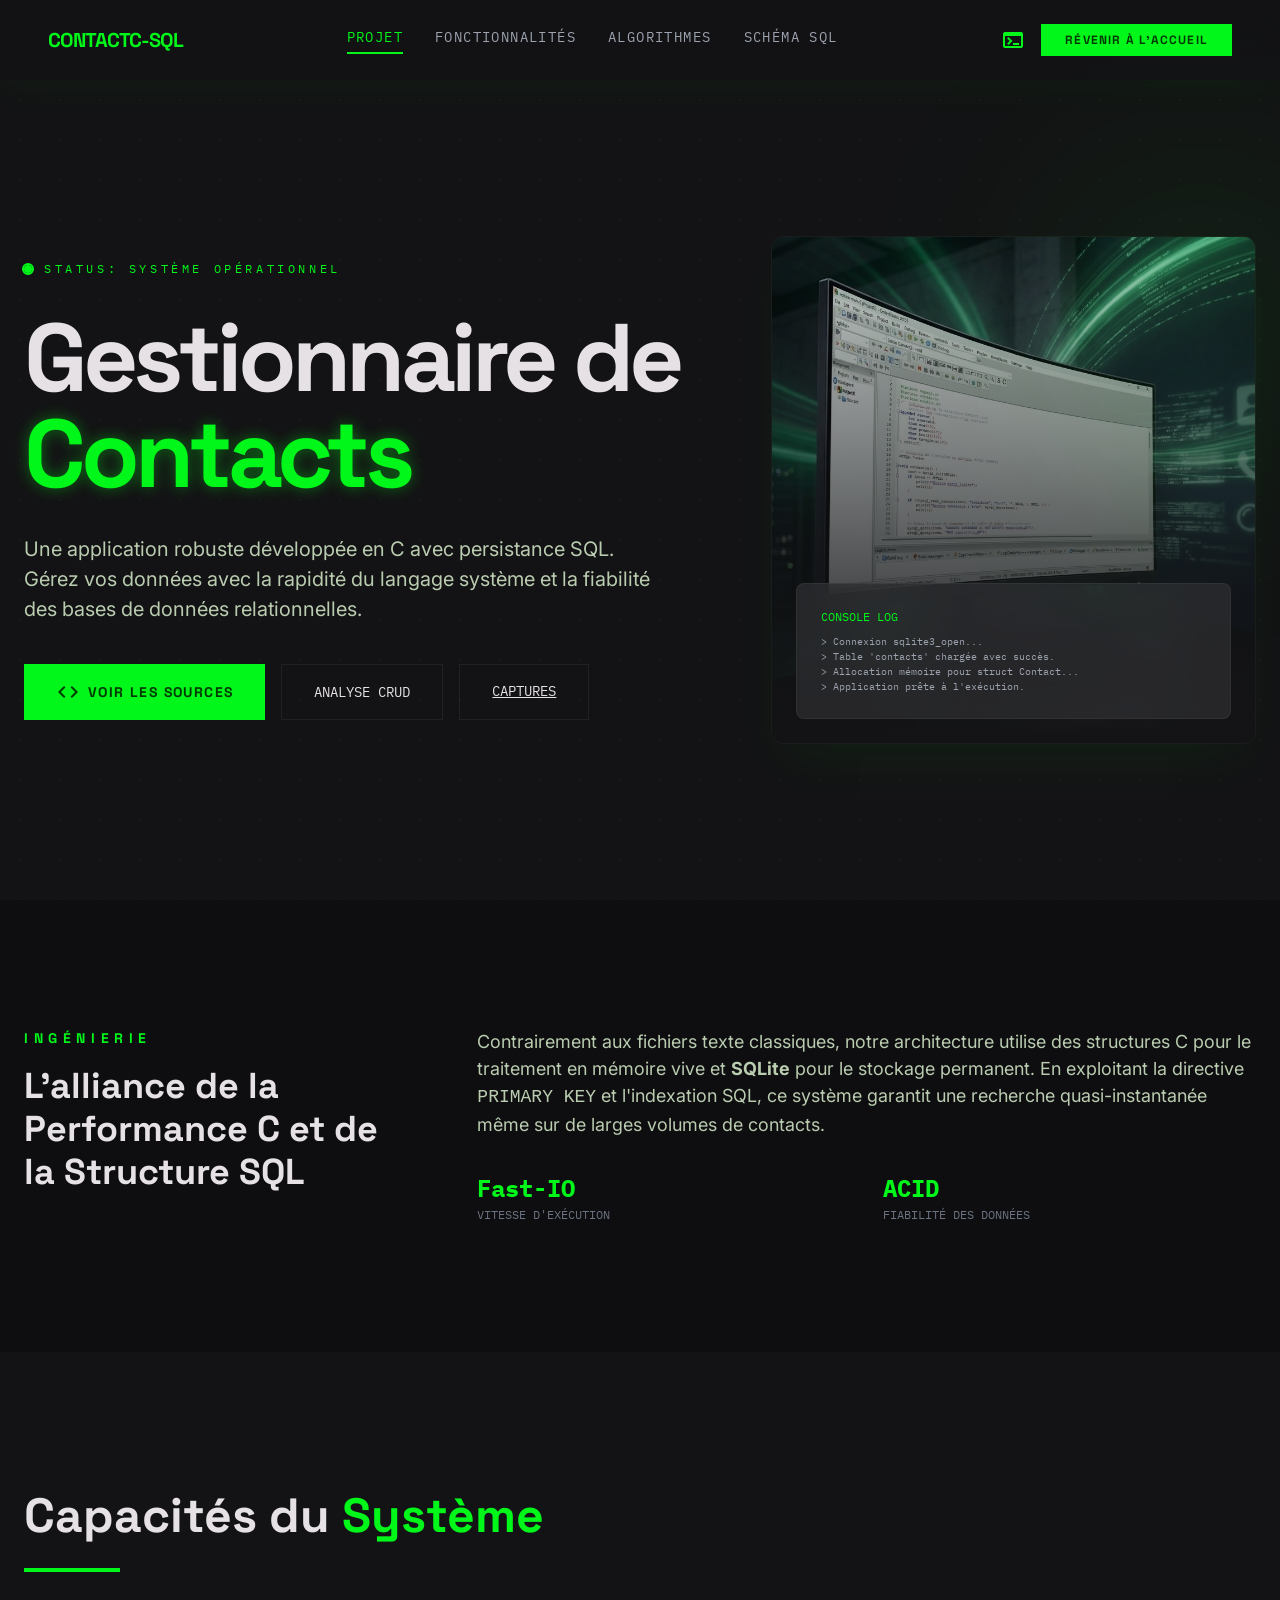
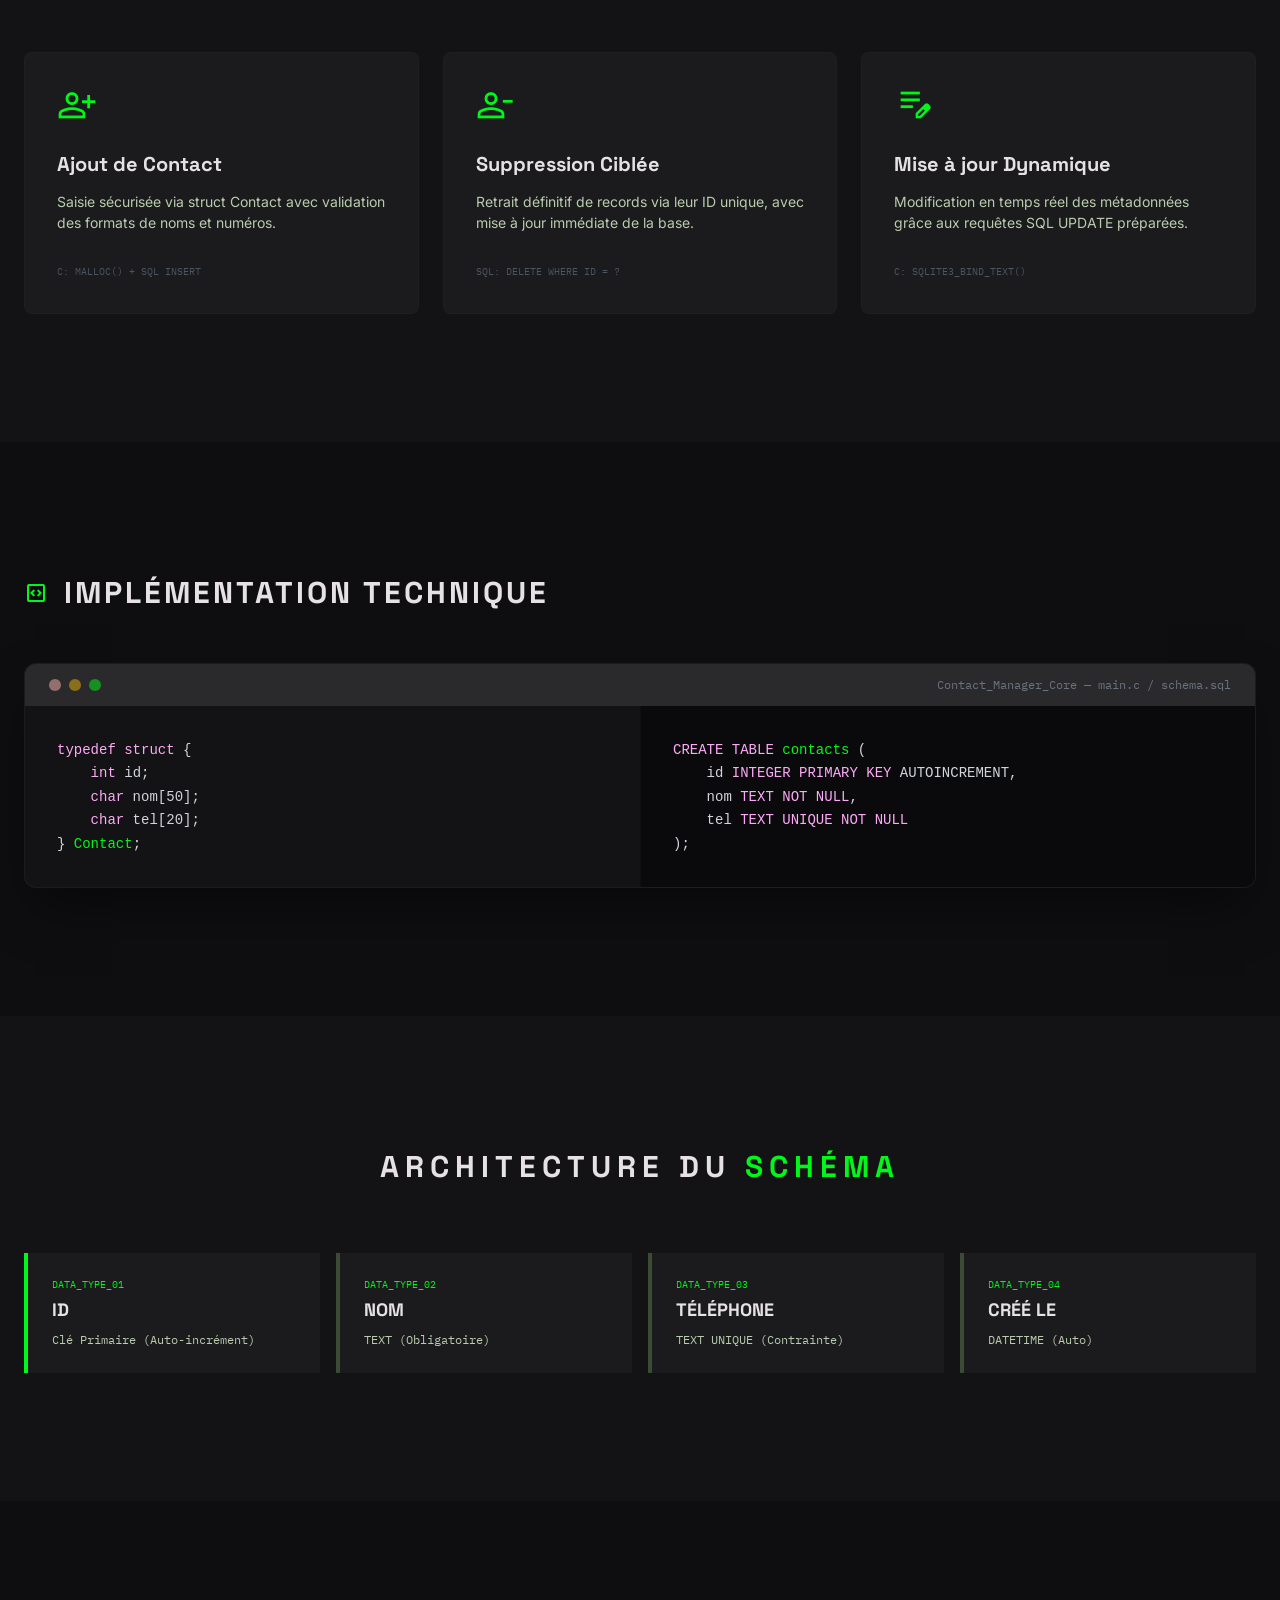
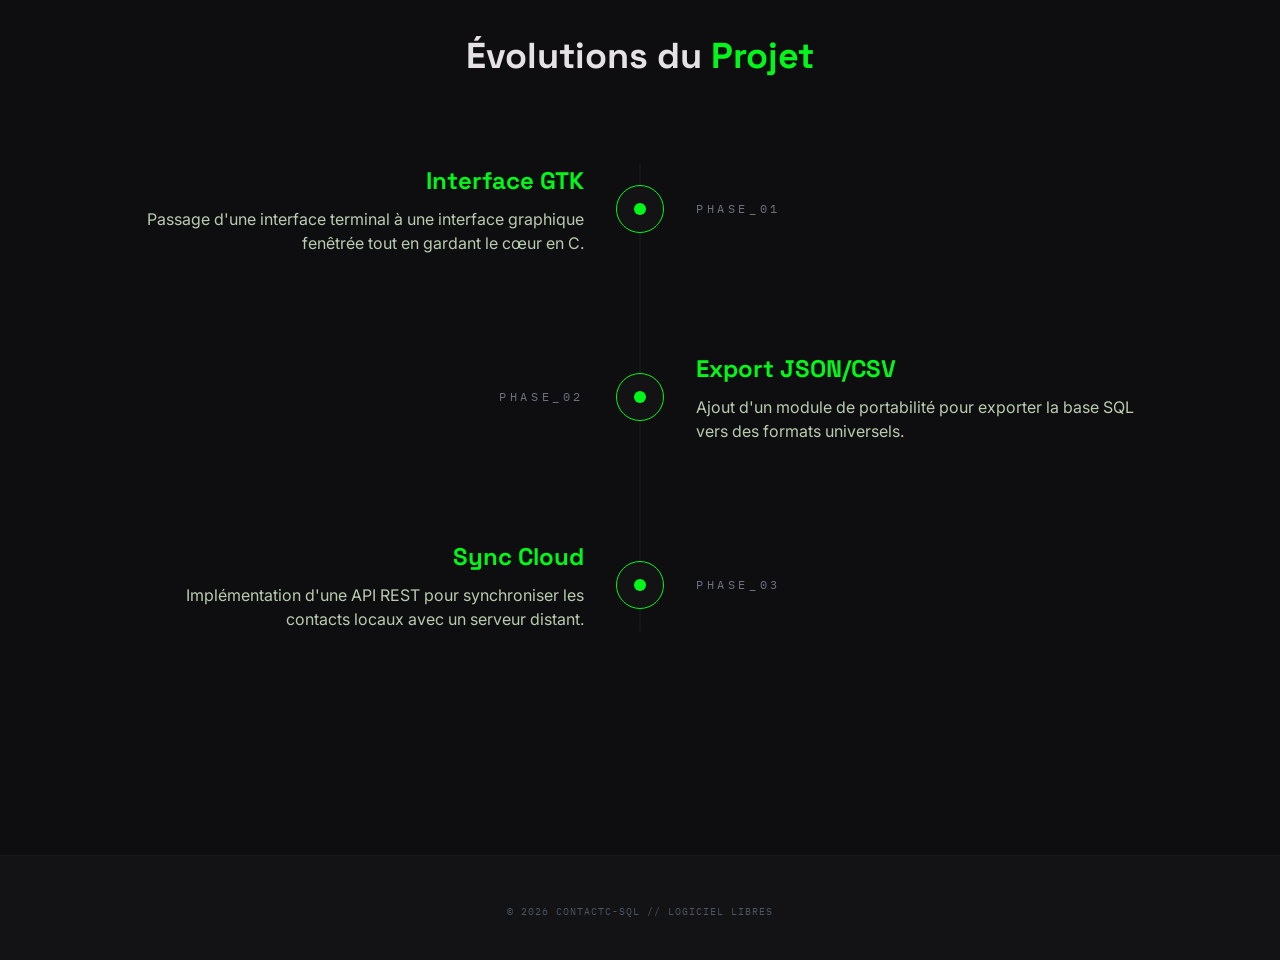
<file: contactpro.html>
<!DOCTYPE html>
<html lang="fr">
<head>
    <meta charset="utf-8" />
    <meta content="width=device-width, initial-scale=1.0" name="viewport" />
    <title>ContactC-SQL | Système de Gestion de Contacts</title>
    <link href="https://fonts.googleapis.com/css2?family=Space+Grotesk:wght@300;400;500;600;700&family=Inter:wght@300;400;500;600&family=IBM+Plex+Mono:wght@400;500;600&display=swap" rel="stylesheet" />
    <link href="https://fonts.googleapis.com/css2?family=Material+Symbols+Outlined:wght,FILL@100..700,0..1&display=swap" rel="stylesheet" />
    <link rel="stylesheet" href="style-contactpro.css" />
</head>
<body class="selection-custom">
    
    <nav class="navbar">
        <div class="nav-logo">ContactC-SQL</div>
        <div class="nav-links">
            <a class="nav-link active" href="#hero">Projet</a>
            <a class="nav-link" href="#features">Fonctionnalités</a>
            <a class="nav-link" href="#code">Algorithmes</a>
            <a class="nav-link" href="#database">Schéma SQL</a>
        </div>
        <div class="nav-actions">
            <button class="material-symbols-outlined icon-btn">terminal</button>
            <a href="./index.html">
                <button class="btn-primary">Révenir à l'accueil</button>
            </a>
        </div>
    </nav>

    <section class="hero" id="hero">
        <div class="hero-grid-bg"></div>
        <div class="container hero-content">
            <div class="hero-text">
                <div class="status-bar">
                    <div class="data-pulse"></div>
                    <span class="status-label">Status: Système Opérationnel</span>
                </div>
                <h1 class="hero-title"> Gestionnaire de <span class="neon-glow">Contacts</span> </h1>
                <p class="hero-description">
                    Une application robuste développée en C avec persistance SQL. Gérez vos données avec la rapidité du langage système et la fiabilité des bases de données relationnelles.
                </p>
                <div class="hero-btns">
                    <a href="./ingredient/repertoire_formatte.pdf" class="btn-primary btn-large">
                        <span class="material-symbols-outlined">code</span> Voir les Sources
                    </a>
                    <button class="btn-outline"> Analyse CRUD </button>
                    <a href="./ingredient/captures.pdf" class="btn-outline"> Captures </a>
                </div>
            </div>
            <div class="hero-visual">
                <div class="image-card">
                    <img class="hero-img" alt="code C sur terminal" src="./img/projet.jpeg" />
                    <div class="image-overlay"></div>
                    <div class="console-box">
                        <p class="console-header">Console Log</p>
                        <div class="console-text">
                            <p>> Connexion sqlite3_open...</p>
                            <p>> Table 'contacts' chargée avec succès.</p>
                            <p>> Allocation mémoire pour struct Contact...</p>
                            <p>> Application prête à l'exécution.</p>
                        </div>
                    </div>
                </div>
                <div class="hero-blur-decoration"></div>
            </div>
        </div>
    </section>

    <section class="engineering-section">
        <div class="container">
            <div class="flex-row">
                <div class="col-33">
                    <h2 class="section-label">Ingénierie</h2>
                    <h3 class="section-h3">L'alliance de la Performance C et de la Structure SQL</h3>
                </div>
                <div class="col-66">
                    <p class="body-text">
                        Contrairement aux fichiers texte classiques, notre architecture utilise des structures C pour le traitement en mémoire vive et <strong>SQLite</strong> pour le stockage permanent. En exploitant la directive <code>PRIMARY KEY</code> et l'indexation SQL, ce système garantit une recherche quasi-instantanée même sur de larges volumes de contacts.
                    </p>
                    <div class="stats-grid">
                        <div class="stat-item">
                            <span class="stat-value">Fast-IO</span>
                            <p class="stat-label">Vitesse d'exécution</p>
                        </div>
                        <div class="stat-item">
                            <span class="stat-value">ACID</span>
                            <p class="stat-label">Fiabilité des données</p>
                        </div>
                    </div>
                </div>
            </div>
        </div>
    </section>

    <section class="features-section" id="features">
        <div class="container">
            <div class="section-header">
                <h2 class="section-title">Capacités du <span class="text-primary">Système</span></h2>
                <div class="title-underline"></div>
            </div>
            <div class="features-grid">
                <div class="feature-card">
                    <span class="material-symbols-outlined feature-icon">person_add</span>
                    <h4 class="feature-name">Ajout de Contact</h4>
                    <p class="feature-desc">Saisie sécurisée via struct Contact avec validation des formats de noms et numéros.</p>
                    <span class="feature-tech">C: malloc() + SQL INSERT</span>
                </div>
                <div class="feature-card">
                    <span class="material-symbols-outlined feature-icon">person_remove</span>
                    <h4 class="feature-name">Suppression Ciblée</h4>
                    <p class="feature-desc">Retrait définitif de records via leur ID unique, avec mise à jour immédiate de la base.</p>
                    <span class="feature-tech">SQL: DELETE WHERE id = ?</span>
                </div>
                <div class="feature-card">
                    <span class="material-symbols-outlined feature-icon">edit_note</span>
                    <h4 class="feature-name">Mise à jour Dynamique</h4>
                    <p class="feature-desc">Modification en temps réel des métadonnées grâce aux requêtes SQL UPDATE préparées.</p>
                    <span class="feature-tech">C: sqlite3_bind_text()</span>
                </div>
            </div>
        </div>
    </section>

    <section class="code-section" id="code">
        <div class="container">
            <div class="flex-center gap-4 mb-12">
                <span class="material-symbols-outlined text-primary">code_blocks</span>
                <h2 class="section-h2-caps">Implémentation Technique</h2>
            </div>
            <div class="code-window">
                <div class="window-header">
                    <div class="window-dots">
                        <div class="dot red"></div>
                        <div class="dot yellow"></div>
                        <div class="dot green"></div>
                    </div>
                    <div class="window-title">Contact_Manager_Core — main.c / schema.sql</div>
                </div>
                <div class="code-grid">
                    <div class="code-panel">
                        <pre class="code-block"><code><span class="text-secondary">typedef struct</span> {
    <span class="text-secondary">int</span> id;
    <span class="text-secondary">char</span> nom[50];
    <span class="text-secondary">char</span> tel[20];
} <span class="text-primary">Contact</span>;</code></pre>
                    </div>
                    <div class="code-panel dark-panel">
                        <pre class="code-block"><code><span class="text-secondary">CREATE TABLE</span> <span class="text-primary">contacts</span> (
    id <span class="text-secondary">INTEGER PRIMARY KEY</span> AUTOINCREMENT,
    nom <span class="text-secondary">TEXT NOT NULL</span>,
    tel <span class="text-secondary">TEXT UNIQUE NOT NULL</span>
);</code></pre>
                    </div>
                </div>
            </div>
        </div>
    </section>

    <section class="db-section" id="database">
        <div class="container">
            <h2 class="section-title-center">Architecture du <span class="text-primary">Schéma</span></h2>
            <div class="db-grid">
                <div class="db-card primary-border">
                    <p class="db-meta">DATA_TYPE_01</p>
                    <h5 class="db-field">ID</h5>
                    <p class="db-type">Clé Primaire (Auto-incrément)</p>
                </div>
                <div class="db-card">
                    <p class="db-meta">DATA_TYPE_02</p>
                    <h5 class="db-field">NOM</h5>
                    <p class="db-type">TEXT (Obligatoire)</p>
                </div>
                <div class="db-card">
                    <p class="db-meta">DATA_TYPE_03</p>
                    <h5 class="db-field">TÉLÉPHONE</h5>
                    <p class="db-type">TEXT UNIQUE (Contrainte)</p>
                </div>
                <div class="db-card">
                    <p class="db-meta">DATA_TYPE_04</p>
                    <h5 class="db-field">CRÉÉ LE</h5>
                    <p class="db-type">DATETIME (Auto)</p>
                </div>
            </div>
        </div>
    </section>

    <section class="timeline-section" id="evolutions">
        <div class="container">
            <h2 class="section-h2-large">Évolutions du <span class="text-primary">Projet</span></h2>
            <div class="timeline-container">
                <div class="timeline-line"></div>
                
                <div class="timeline-item">
                    <div class="timeline-content text-right">
                        <h4 class="timeline-title">Interface GTK</h4>
                        <p class="timeline-desc">Passage d'une interface terminal à une interface graphique fenêtrée tout en gardant le cœur en C.</p>
                    </div>
                    <div class="timeline-dot">
                        <div class="dot-inner pulse"></div>
                    </div>
                    <div class="timeline-phase">PHASE_01</div>
                </div>

                <div class="timeline-item reverse">
                    <div class="timeline-content">
                        <h4 class="timeline-title">Export JSON/CSV</h4>
                        <p class="timeline-desc">Ajout d'un module de portabilité pour exporter la base SQL vers des formats universels.</p>
                    </div>
                    <div class="timeline-dot">
                        <div class="dot-inner"></div>
                    </div>
                    <div class="timeline-phase text-right">PHASE_02</div>
                </div>

                <div class="timeline-item">
                    <div class="timeline-content text-right">
                        <h4 class="timeline-title">Sync Cloud</h4>
                        <p class="timeline-desc">Implémentation d'une API REST pour synchroniser les contacts locaux avec un serveur distant.</p>
                    </div>
                    <div class="timeline-dot">
                        <div class="dot-inner"></div>
                    </div>
                    <div class="timeline-phase">PHASE_03</div>
                </div>
            </div>
        </div>
    </section>

    <footer class="footer">
        <p class="footer-copy">© 2026 ContactC-SQL // Logiciel Libres</p>
    </footer>

</body>
</html>
</file>
<file: style-contactpro.css>
/* VARIABLES DE COULEURS ET THÈME */
:root {
    --bg-dark: #131315;
    --surface: #1b1b1d;
    --surface-low: #0e0e10;
    --surface-high: #2a2a2c;
    --primary: #00f719;
    --primary-container: #00f719;
    --on-primary: #003a01;
    --on-surface: #e5e1e4;
    --on-surface-variant: #baccb0;
    --outline: #3b4b36;
    --secondary: #ffaaf7;
    --error: #ffb4ab;
    --font-headline: 'Space Grotesk', sans-serif;
    --font-body: 'Inter', sans-serif;
    --font-mono: 'IBM Plex Mono', monospace;
}

/* RESET ET BASE */
* {
    margin: 0;
    padding: 0;
    box-sizing: border-box;
}

body {
    background-color: var(--bg-dark);
    color: var(--on-surface);
    font-family: var(--font-body);
    scroll-behavior: smooth;
    overflow-x: hidden;
    line-height: 1.5;
}

.container {
    max-width: 1280px;
    margin: 0 auto;
    padding: 0 1.5rem;
}

.selection-custom::selection {
    background: var(--primary);
    color: var(--on-primary);
}

/* NAVBAR */
.navbar {
    position: fixed;
    top: 0;
    width: 100%;
    height: 5rem;
    z-index: 50;
    background: rgba(19, 19, 21, 0.6);
    backdrop-filter: blur(20px);
    display: flex;
    justify-content: space-between;
    align-items: center;
    padding: 0 3rem;
    box-shadow: 0 0 48px rgba(0, 247, 25, 0.05);
}

.nav-logo {
    font-family: var(--font-headline);
    font-size: 1.25rem;
    font-weight: bold;
    color: var(--primary);
    text-transform: uppercase;
    letter-spacing: -0.05em;
}

.nav-links {
    display: none;
}

@media (min-width: 768px) {
    .nav-links {
        display: flex;
        gap: 2rem;
    }
}

.nav-link {
    font-family: var(--font-mono);
    font-size: 0.875rem;
    text-transform: uppercase;
    letter-spacing: 0.1em;
    color: #9ca3af;
    text-decoration: none;
    transition: color 0.3s;
}

.nav-link.active {
    color: var(--primary);
    border-bottom: 2px solid var(--primary);
    padding-bottom: 0.25rem;
}

.nav-link:hover {
    color: var(--primary);
}

.nav-actions {
    display: flex;
    align-items: center;
    gap: 1rem;
}

.icon-btn {
    background: none;
    border: none;
    color: var(--primary);
    cursor: pointer;
    transition: transform 0.2s;
}

.icon-btn:active {
    transform: scale(0.95);
}

.btn-primary {
    background: var(--primary);
    color: var(--on-primary);
    padding: 0.5rem 1.5rem;
    font-family: var(--font-headline);
    font-weight: bold;
    font-size: 0.75rem;
    text-transform: uppercase;
    letter-spacing: 0.1em;
    border: none;
    cursor: pointer;
    transition: all 0.3s;
}

.btn-primary:hover {
    box-shadow: 0 0 15px rgba(0, 247, 25, 0.5);
}

/* HERO SECTION */
.hero {
    min-height: 100vh;
    display: flex;
    flex-direction: column;
    justify-content: center;
    position: relative;
    padding-top: 5rem;
    overflow: hidden;
}

.hero-grid-bg {
    position: absolute;
    inset: 0;
    opacity: 0.03;
    pointer-events: none;
    background-image: radial-gradient(var(--on-surface-variant) 1px, transparent 1px);
    background-size: 40px 40px;
}

.hero-content {
    display: grid;
    grid-template-columns: 1fr;
    gap: 3rem;
    align-items: center;
    position: relative;
    z-index: 10;
}

@media (min-width: 1024px) {
    .hero-content {
        grid-template-columns: repeat(12, 1fr);
    }
    .hero-text { grid-column: span 7; }
    .hero-visual { grid-column: span 5; }
}

.status-bar {
    display: flex;
    align-items: center;
    gap: 0.75rem;
    margin-bottom: 2rem;
}

.data-pulse {
    width: 8px;
    height: 8px;
    background-color: var(--primary);
    border-radius: 50%;
    position: relative;
}

.data-pulse::after {
    content: '';
    position: absolute;
    top: 50%;
    left: 50%;
    width: 100%;
    height: 100%;
    border: 2px solid var(--primary);
    border-radius: 50%;
    transform: translate(-50%, -50%);
    animation: pulse-ring 2s infinite;
}

@keyframes pulse-ring {
    0% { transform: translate(-50%, -50%) scale(0.5); opacity: 1; }
    100% { transform: translate(-50%, -50%) scale(2.5); opacity: 0; }
}

.status-label {
    font-family: var(--font-mono);
    color: var(--primary);
    font-size: 0.75rem;
    letter-spacing: 0.3em;
    text-transform: uppercase;
}

.hero-title {
    font-family: var(--font-headline);
    font-size: clamp(3.5rem, 8vw, 6rem);
    font-weight: 800;
    line-height: 1;
    letter-spacing: -0.05em;
    margin-bottom: 2rem;
}

.neon-glow {
    color: var(--primary);
    text-shadow: 0 0 15px rgba(0, 247, 25, 0.4);
}

.hero-description {
    font-size: 1.25rem;
    color: var(--on-surface-variant);
    max-width: 40rem;
    margin-bottom: 2.5rem;
}

.hero-btns {
    display: flex;
    flex-wrap: wrap;
    gap: 1rem;
}

.btn-large {
    padding: 1rem 2rem;
    font-size: 0.875rem;
    display: flex;
    align-items: center;
    gap: 0.5rem;
    text-decoration: none;
}

.btn-outline {
    background: transparent;
    border: 1px solid rgba(59, 75, 54, 0.3);
    color: var(--on-surface);
    padding: 1rem 2rem;
    font-family: var(--font-mono);
    font-size: 0.875rem;
    text-transform: uppercase;
    cursor: pointer;
    transition: all 0.3s;
}

.btn-outline:hover {
    background: var(--surface-high);
}

/* IMAGE COMPONENT */
.image-card {
    position: relative;
    border-radius: 0.75rem;
    overflow: hidden;
    border: 1px solid rgba(59, 75, 54, 0.2);
    box-shadow: 0 25px 50px -12px rgba(0, 247, 25, 0.05);
}

.hero-img {
    width: 100%;
    height: 500px;
    object-fit: cover;
    opacity: 0.8;
}

.image-overlay {
    position: absolute;
    inset: 0;
    background: linear-gradient(to top, var(--bg-dark), transparent);
}

.console-box {
    position: absolute;
    bottom: 1.5rem;
    left: 1.5rem;
    right: 1.5rem;
    padding: 1.5rem;
    background: rgba(53, 52, 55, 0.6);
    backdrop-filter: blur(20px);
    border-radius: 0.5rem;
    border: 1px solid rgba(255, 255, 255, 0.05);
}

.console-header {
    font-family: var(--font-mono);
    font-size: 0.75rem;
    color: var(--primary);
    margin-bottom: 0.5rem;
    text-transform: uppercase;
}

.console-text {
    font-family: var(--font-mono);
    font-size: 10px;
    color: #9ca3af;
}

.hero-blur-decoration {
    position: absolute;
    top: -3rem;
    right: -3rem;
    width: 16rem;
    height: 16rem;
    background: rgba(0, 247, 25, 0.1);
    filter: blur(120px);
    border-radius: 50%;
}

/* ENGINEERING SECTION */
.engineering-section {
    padding: 8rem 0;
    background-color: var(--surface-low);
}

.flex-row {
    display: flex;
    flex-direction: column;
    gap: 4rem;
}

@media (min-width: 768px) {
    .flex-row { flex-direction: row; }
    .col-33 { width: 33.33%; }
    .col-66 { width: 66.66%; }
}

.section-label {
    font-family: var(--font-headline);
    font-size: 0.875rem;
    color: var(--primary);
    text-transform: uppercase;
    letter-spacing: 0.4em;
    margin-bottom: 1rem;
}

.section-h3 {
    font-family: var(--font-headline);
    font-size: 2.25rem;
    font-weight: bold;
    line-height: 1.2;
}

.body-text {
    font-size: 1.125rem;
    color: var(--on-surface-variant);
    margin-bottom: 2rem;
}

.stats-grid {
    display: grid;
    grid-template-columns: 1fr 1fr;
    gap: 2rem;
}

.stat-value {
    font-family: var(--font-mono);
    font-size: 1.5rem;
    color: var(--primary);
    font-weight: bold;
}

.stat-label {
    font-family: var(--font-mono);
    font-size: 0.75rem;
    color: #6b7280;
    text-transform: uppercase;
}

/* FEATURES */
.features-section {
    padding: 8rem 0;
}

.section-header {
    margin-bottom: 5rem;
}

.section-title {
    font-family: var(--font-headline);
    font-size: 3rem;
    font-weight: bold;
}

.title-underline {
    height: 4px;
    width: 6rem;
    background: var(--primary);
    margin-top: 1rem;
}

.features-grid {
    display: grid;
    grid-template-columns: 1fr;
    gap: 1.5rem;
}

@media (min-width: 768px) {
    .features-grid { grid-template-columns: 1fr 1fr; }
}
@media (min-width: 1024px) {
    .features-grid { grid-template-columns: repeat(3, 1fr); }
}

.feature-card {
    background: var(--surface);
    padding: 2rem;
    border-radius: 0.5rem;
    border: 1px solid rgba(59, 75, 54, 0.1);
    transition: all 0.3s;
}

.feature-card:hover {
    border-top: 2px solid var(--primary);
}

.feature-icon {
    color: var(--primary);
    font-size: 2.5rem;
    margin-bottom: 1.5rem;
    display: block;
}

.feature-name {
    font-family: var(--font-headline);
    font-size: 1.25rem;
    font-weight: bold;
    margin-bottom: 0.75rem;
}

.feature-desc {
    color: var(--on-surface-variant);
    font-size: 0.875rem;
    margin-bottom: 1.5rem;
}

.feature-tech {
    font-family: var(--font-mono);
    font-size: 10px;
    color: #4b5563;
    text-transform: uppercase;
}

/* CODE SECTION */
.code-section {
    padding: 8rem 0;
    background: var(--surface-low);
}

.flex-center {
    display: flex;
    align-items: center;
}

.section-h2-caps {
    font-family: var(--font-headline);
    font-size: 1.875rem;
    font-weight: bold;
    text-transform: uppercase;
    letter-spacing: 0.1em;
}

.code-window {
    border-radius: 0.75rem;
    overflow: hidden;
    border: 1px solid rgba(59, 75, 54, 0.2);
    background: var(--bg-dark);
    box-shadow: 0 25px 50px -12px rgba(0, 0, 0, 0.5);
}

.window-header {
    background: var(--surface-high);
    padding: 0.75rem 1.5rem;
    display: flex;
    justify-content: space-between;
    align-items: center;
}

.window-dots {
    display: flex;
    gap: 0.5rem;
}

.dot { width: 12px; height: 12px; border-radius: 50%; opacity: 0.5; }
.red { background: var(--error); }
.yellow { background: #eab308; }
.green { background: var(--primary); }

.window-title {
    font-family: var(--font-mono);
    font-size: 0.75rem;
    color: #6b7280;
}

.code-grid {
    display: grid;
    grid-template-columns: 1fr;
}

@media (min-width: 1024px) {
    .code-grid { grid-template-columns: 1fr 1fr; }
}

.code-panel {
    padding: 2rem;
    overflow-x: auto;
}

.dark-panel {
    background: #0a0a0c;
    border-left: 1px solid rgba(59, 75, 54, 0.1);
}

.code-block {
    font-family: var(--font-mono);
    font-size: 0.875rem;
    color: #d1d5db;
    line-height: 1.6;
}

.text-secondary { color: var(--secondary); }
.text-primary { color: var(--primary); }

/* DB SCHEMA */
.db-section { padding: 8rem 0; }

.section-title-center {
    font-family: var(--font-headline);
    font-size: 1.875rem;
    font-weight: bold;
    text-align: center;
    margin-bottom: 4rem;
    text-transform: uppercase;
    letter-spacing: 0.2em;
}

.db-grid {
    display: grid;
    grid-template-columns: 1fr;
    gap: 1rem;
}

@media (min-width: 1024px) {
    .db-grid { grid-template-columns: repeat(4, 1fr); }
}

.db-card {
    background: var(--surface);
    padding: 1.5rem;
    border-left: 4px solid var(--outline);
}

.primary-border { border-left-color: var(--primary); }

.db-meta {
    font-family: var(--font-mono);
    font-size: 10px;
    color: var(--primary);
    margin-bottom: 0.25rem;
}

.db-field {
    font-family: var(--font-headline);
    font-size: 1.125rem;
    font-weight: bold;
    margin-bottom: 0.5rem;
}

.db-type {
    font-family: var(--font-mono);
    font-size: 0.75rem;
    color: var(--on-surface-variant);
}

/* TIMELINE */
.timeline-section {
    padding: 8rem 0;
    background: var(--surface-low);
}

.section-h2-large {
    font-family: var(--font-headline);
    font-size: 2.25rem;
    font-weight: bold;
    text-align: center;
    margin-bottom: 5rem;
}

.timeline-container {
    position: relative;
    max-width: 1000px;
    margin: 0 auto;
}

.timeline-line {
    position: absolute;
    left: 50%;
    transform: translateX(-50%);
    width: 1px;
    height: 100%;
    background: rgba(59, 75, 54, 0.3);
    display: none;
}

@media (min-width: 768px) {
    .timeline-line { display: block; }
}

.timeline-item {
    display: flex;
    flex-direction: column;
    align-items: center;
    gap: 2rem;
    margin-bottom: 6rem;
    position: relative;
}

@media (min-width: 768px) {
    .timeline-item {
        flex-direction: row;
    }
    .timeline-content { width: 50%; }
    .timeline-phase { width: 50%; }
}

.text-right { text-align: right; }

.timeline-title {
    font-family: var(--font-headline);
    font-size: 1.5rem;
    font-weight: bold;
    color: var(--primary);
}

.timeline-desc {
    color: var(--on-surface-variant);
    margin-top: 0.5rem;
}

.timeline-dot {
    width: 3rem;
    height: 3rem;
    border-radius: 50%;
    background: var(--bg-dark);
    border: 1px solid var(--primary);
    display: flex;
    align-items: center;
    justify-content: center;
    z-index: 10;
    flex-shrink: 0;
}

.dot-inner {
    width: 0.75rem;
    height: 0.75rem;
    background: var(--primary);
    border-radius: 50%;
}

.pulse { animation: pulse-light 2s infinite; }

@keyframes pulse-light {
    0% { transform: scale(1); opacity: 1; }
    50% { transform: scale(1.2); opacity: 0.5; }
    100% { transform: scale(1); opacity: 1; }
}

.timeline-phase {
    font-family: var(--font-mono);
    font-size: 0.75rem;
    color: #6b7280;
    letter-spacing: 0.3em;
}

.reverse { flex-direction: column; }
@media (min-width: 768px) {
    .reverse { flex-direction: row-reverse; }
}

/* FOOTER */
.footer {
    padding: 3rem 0;
    text-align: center;
    border-top: 1px solid rgba(59, 75, 54, 0.1);
}

.footer-copy {
    font-family: var(--font-mono);
    font-size: 10px;
    color: #4b5563;
    text-transform: uppercase;
    letter-spacing: 0.1em;
}

/* UTILS */
.text-primary { color: var(--primary); }
.mb-12 { margin-bottom: 3rem; }
.gap-4 { gap: 1rem; }
</file>
